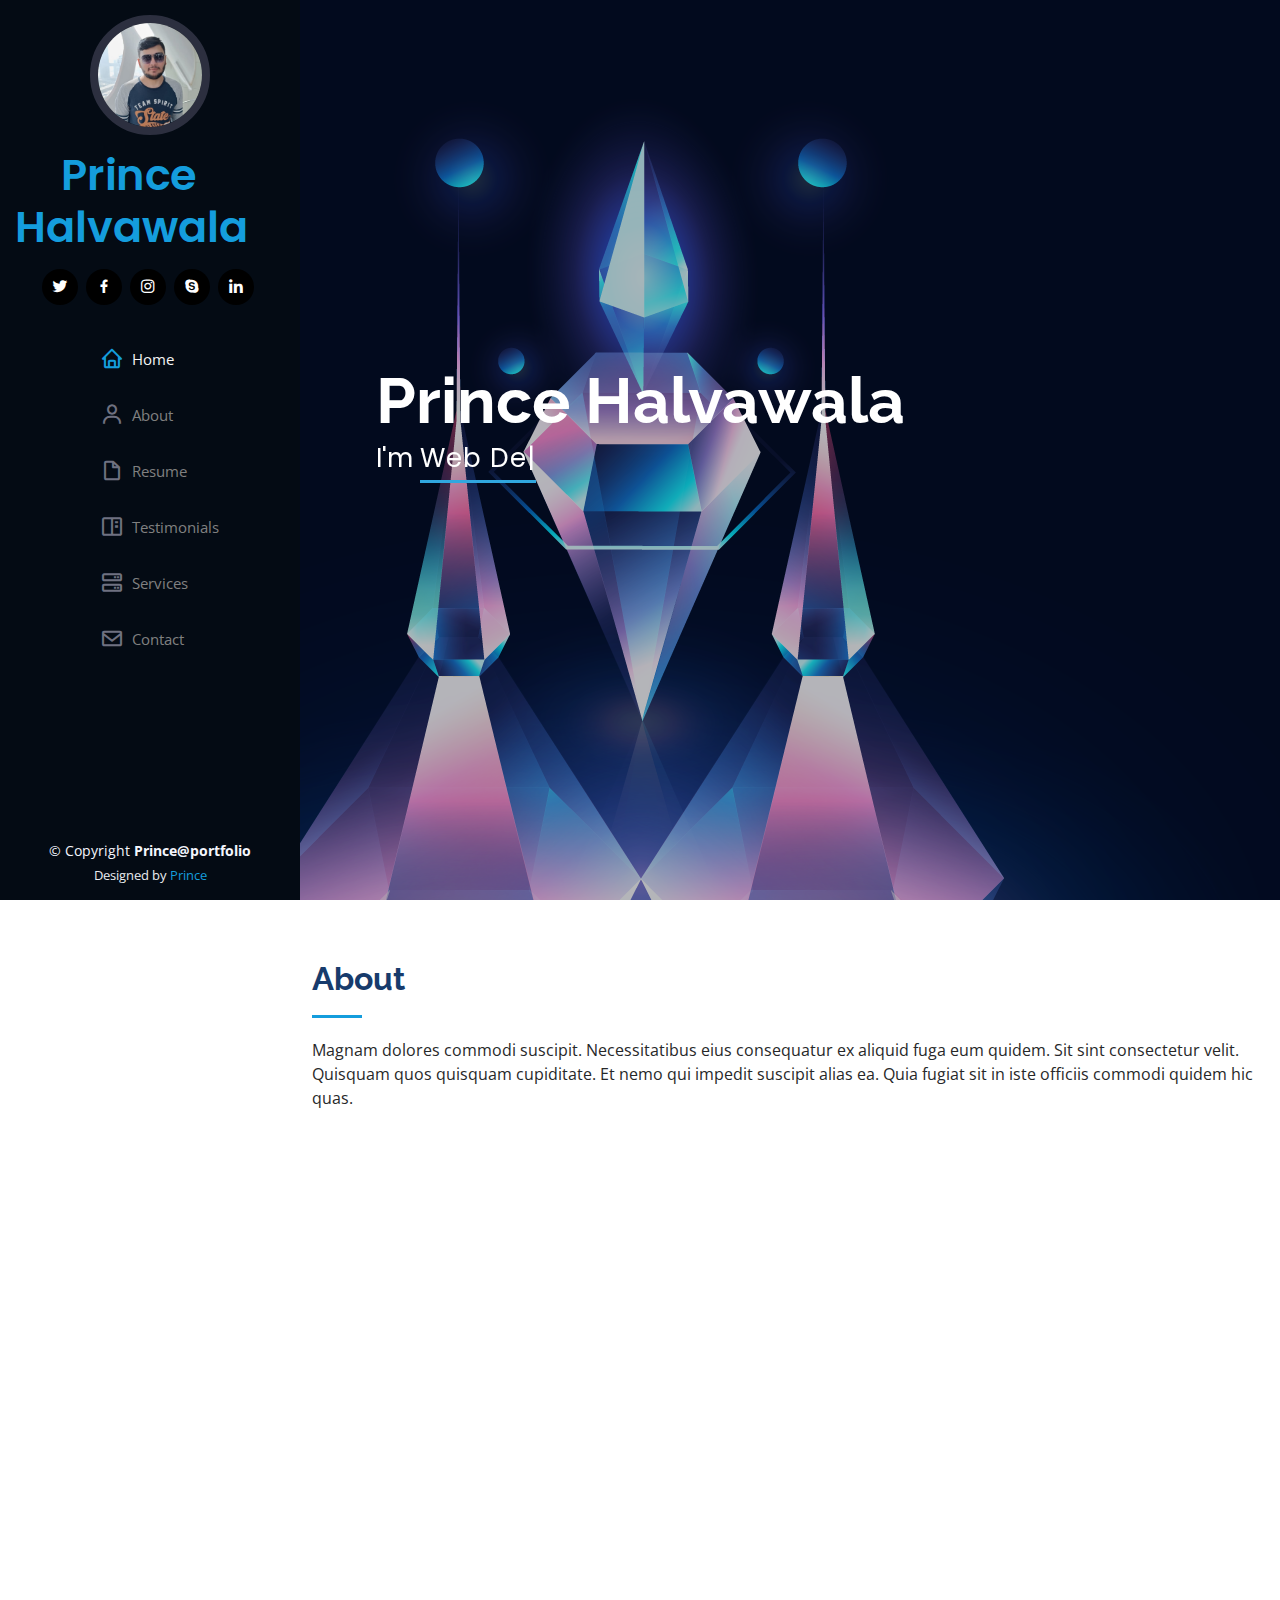
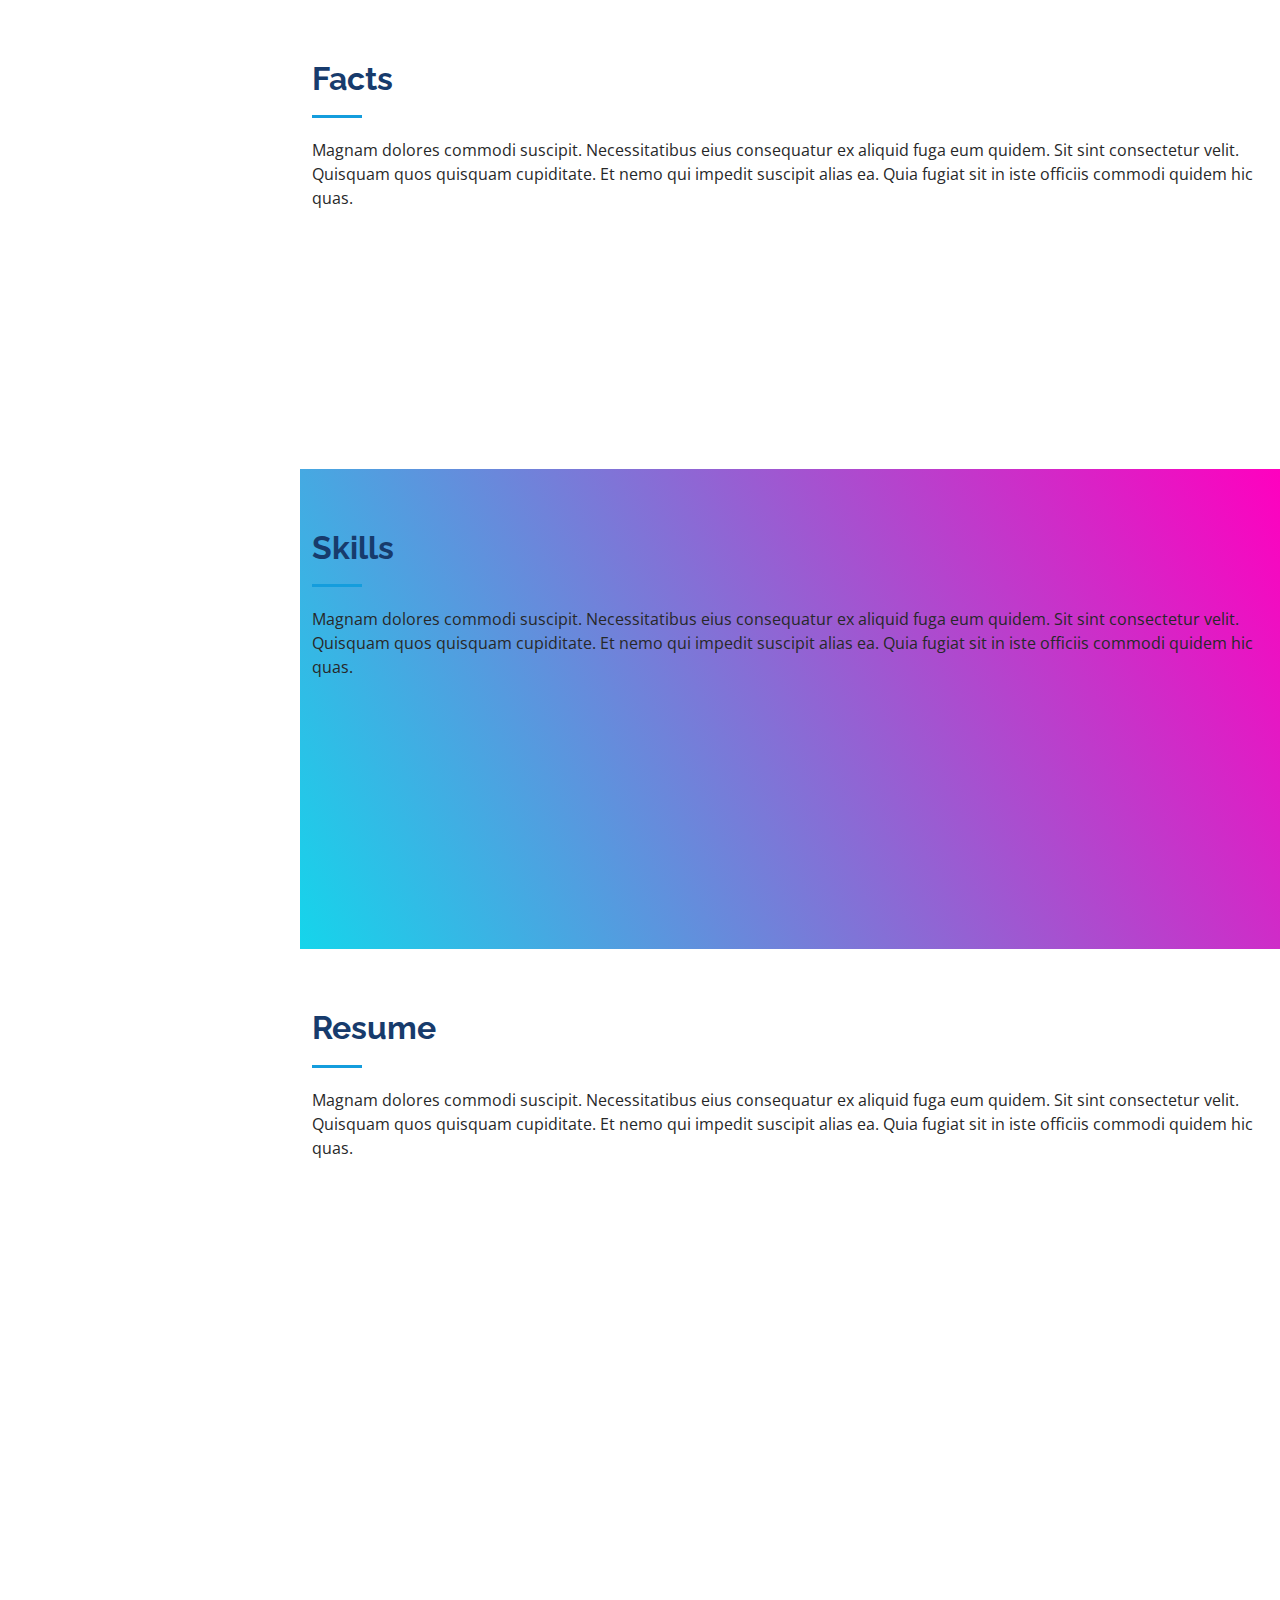
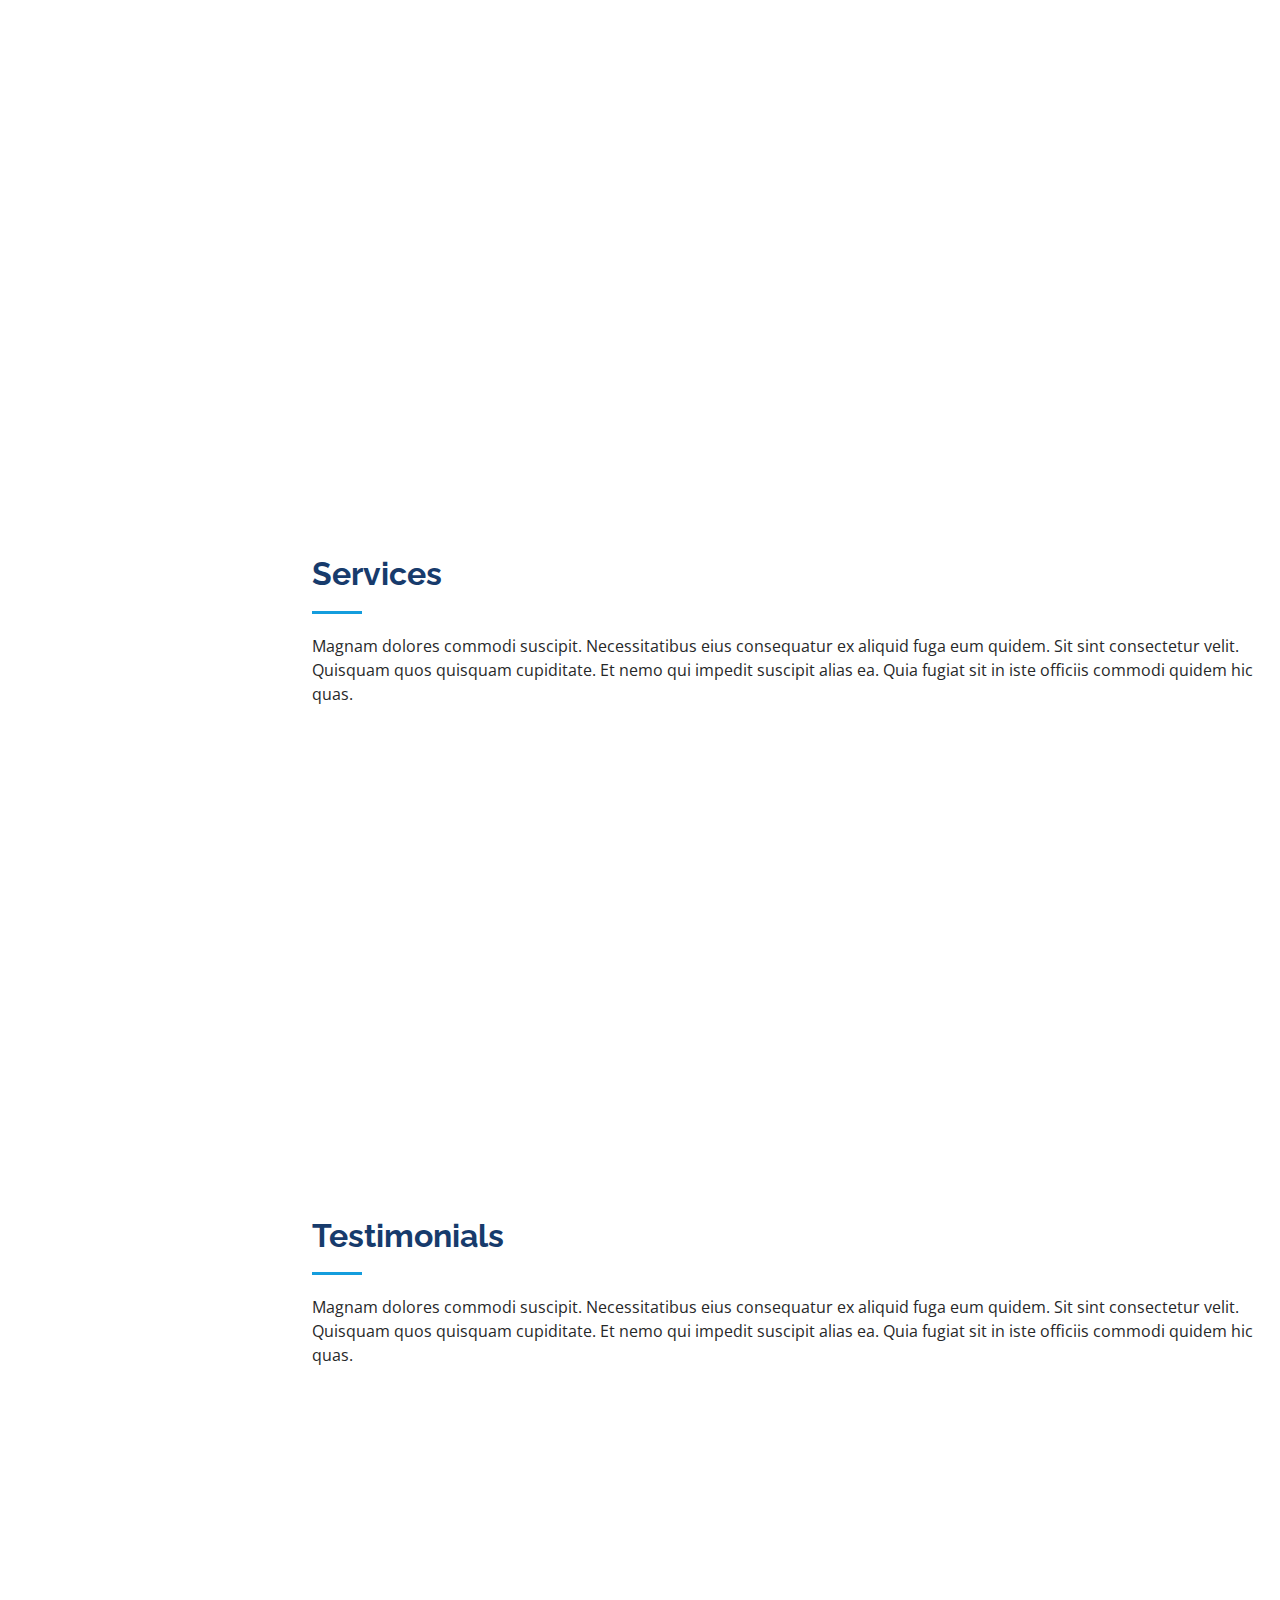
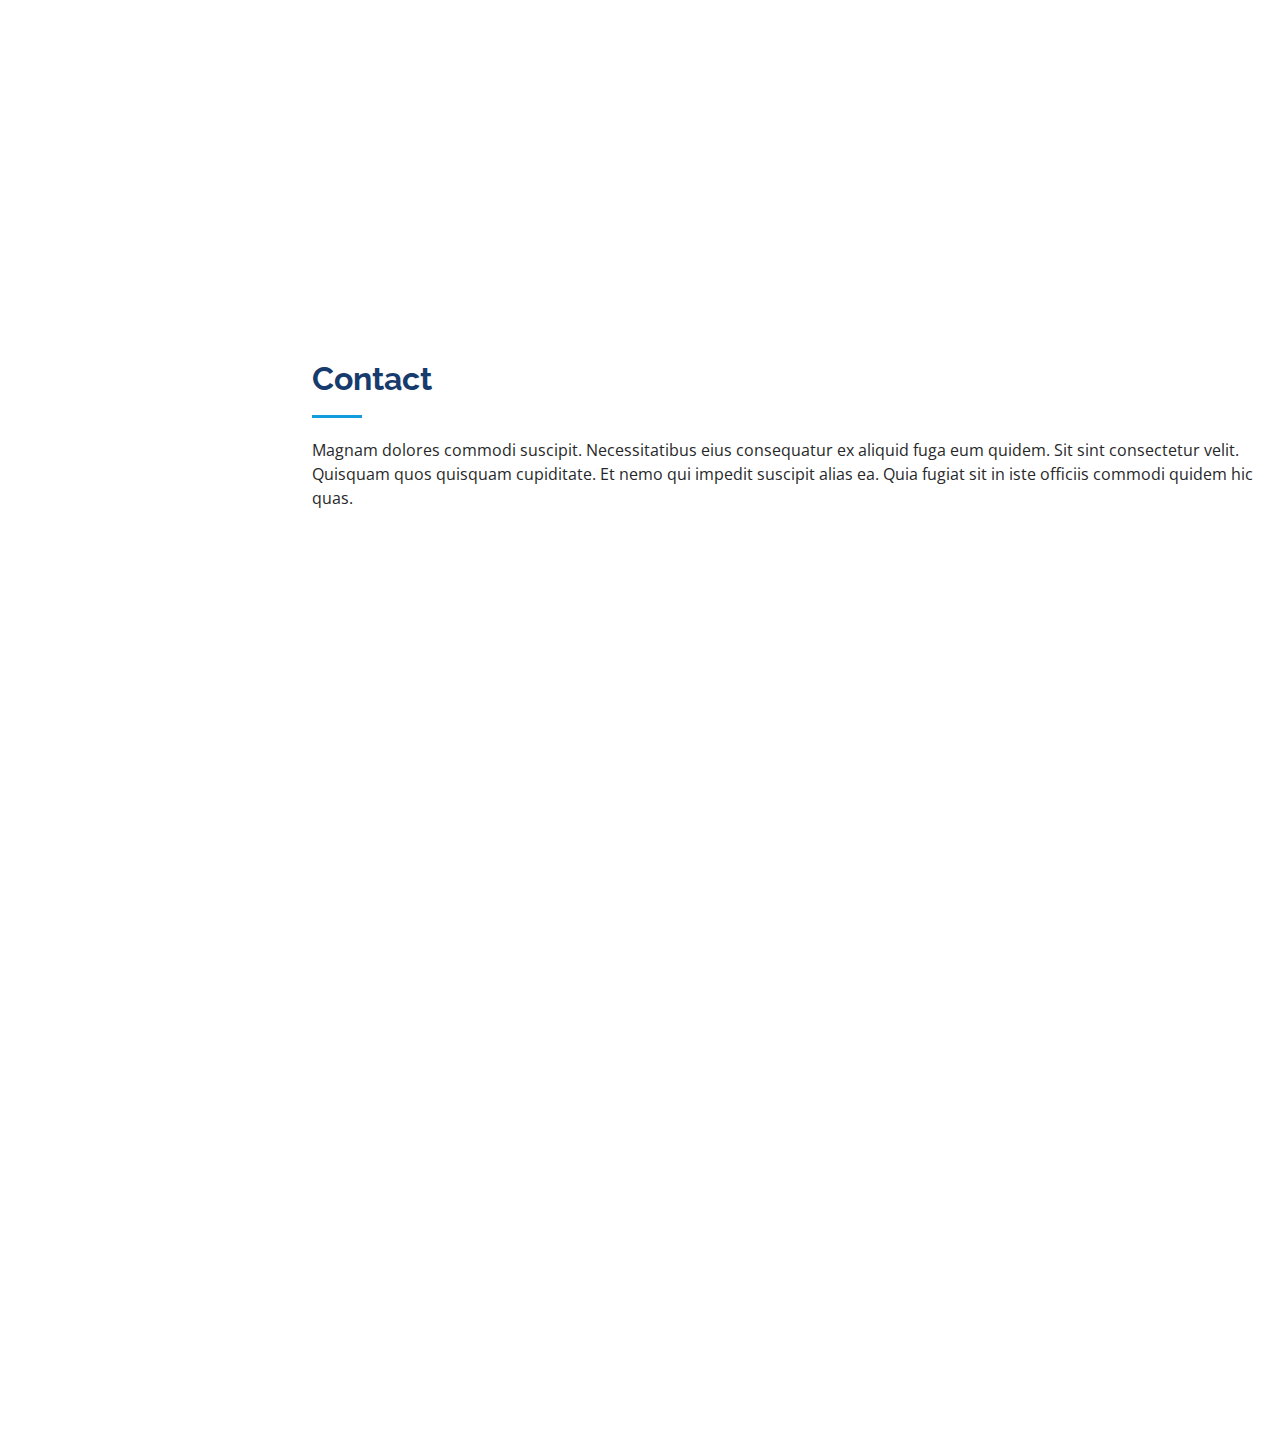
<file: index.html>
<!DOCTYPE html>
<html lang="en">

<head>
  <meta charset="utf-8">
  <meta content="width=device-width, initial-scale=1.0" name="viewport">

  <title>Prince Portfolio</title>
  <meta content="" name="description">
  <meta content="" name="keywords">

  <!-- Favicons -->
  <link href="assets/img/icons8-dryclean-with-any-solvent-except-trichloroethylene-50.png" rel="icon">
  <link href="assets/img/apple-touch-icon.png" rel="apple-touch-icon">

  <!-- Google Fonts -->
  <link
    href="https://fonts.googleapis.com/css?family=Open+Sans:300,300i,400,400i,600,600i,700,700i|Raleway:300,300i,400,400i,500,500i,600,600i,700,700i|Poppins:300,300i,400,400i,500,500i,600,600i,700,700i"
    rel="stylesheet">

  <!-- Vendor CSS Files -->
  <link href="assets/vendor/aos/aos.css" rel="stylesheet">
  <link href="assets/vendor/bootstrap/css/bootstrap.min.css" rel="stylesheet">
  <link href="assets/vendor/bootstrap-icons/bootstrap-icons.css" rel="stylesheet">
  <link href="assets/vendor/boxicons/css/boxicons.min.css" rel="stylesheet">
  <link href="assets/vendor/glightbox/css/glightbox.min.css" rel="stylesheet">
  <link href="assets/vendor/swiper/swiper-bundle.min.css" rel="stylesheet">

  <!-- Template Main CSS File -->
  <link href="assets/css/style.css" rel="stylesheet">

  <!-- =======================================================
  * Template Name: iPortfolio - v3.10.0
  * Template URL: https://bootstrapmade.com/iportfolio-bootstrap-portfolio-websites-template/
  * Author: BootstrapMade.com
  * License: https://bootstrapmade.com/license/
  ======================================================== -->
</head>

<body>

  <!-- ======= Mobile nav toggle button ======= -->
  <i class="bi bi-list mobile-nav-toggle d-xl-none"></i>

  <!-- ======= Header ======= -->
  <header id="header">
    <div class="d-flex flex-column">

      <div class="profile">
        <img src="assets/img/WhatsApp Image 2023-01-30 at 3.24.53 PM.jpeg" alt="" class="img-fluid rounded-circle">
        <h1 class="text-light"><a href="index.html">Prince Halvawala</a></h1>
        <div class="social-links mt-3 text-center">
          <a href="#" class="twitter"><i class="bx bxl-twitter"></i></a>
          <a href="#" class="facebook"><i class="bx bxl-facebook"></i></a>
          <a href="#" class="instagram"><i class="bx bxl-instagram"></i></a>
          <a href="#" class="google-plus"><i class="bx bxl-skype"></i></a>
          <a href="#" class="linkedin"><i class="bx bxl-linkedin"></i></a>
        </div>
      </div>

      <nav id="navbar" class="nav-menu navbar">
        <ul>
          <li><a href="#hero" class="nav-link scrollto active"><i class="bx bx-home"></i> <span>Home</span></a></li>
          <li><a href="#about" class="nav-link scrollto"><i class="bx bx-user"></i> <span>About</span></a></li>
          <li><a href="#resume" class="nav-link scrollto"><i class="bx bx-file-blank"></i> <span>Resume</span></a></li>
          <li><a href="#testimonials" class="nav-link scrollto"><i class="bx bx-book-content"></i>
              <span>Testimonials</span></a></li>
          <li><a href="#services" class="nav-link scrollto"><i class="bx bx-server"></i> <span>Services</span></a></li>
          <li><a href="#contact" class="nav-link scrollto"><i class="bx bx-envelope"></i> <span>Contact</span></a></li>
        </ul>
      </nav><!-- .nav-menu -->
    </div>
  </header><!-- End Header -->

  <!-- ======= Hero Section ======= -->
  <section id="hero" class="d-flex flex-column justify-content-center align-items-center">
    <div class="hero-container" data-aos="fade-in">
      <h1>Prince Halvawala</h1>
      <p>I'm <span class="typed" data-typed-items="Web Developer,UI/UX Designer"></span></p>
    </div>
  </section><!-- End Hero -->

  <main id="main">

    <!-- ======= About Section ======= -->
    <section id="about" class="about">
      <div class="container">

        <div class="section-title">
          <h2>About</h2>
          <p>Magnam dolores commodi suscipit. Necessitatibus eius consequatur ex aliquid fuga eum quidem. Sit sint
            consectetur velit. Quisquam quos quisquam cupiditate. Et nemo qui impedit suscipit alias ea. Quia fugiat sit
            in iste officiis commodi quidem hic quas.</p>
        </div>

        <div class="row">
          <div class="col-lg-4" data-aos="fade-right">

            <img src="assets/img/WhatsApp Image 2023-01-30 at 3.24.53 PM.jpeg" class="img-fluid rounded-circle" alt="">
            <!---- class="img-fluid imgrs"     ------>
          </div>
          <div class="col-lg-8 pt-4 pt-lg-0 content" data-aos="fade-left">
            <h3>UI/UX Designer &amp; Web Developer.</h3>
            <p class="fst-italic">
              Lorem ipsum dolor sit amet, consectetur adipiscing elit, sed do eiusmod tempor incididunt ut labore et
              dolore
              magna aliqua.
            </p>
            <div class="row">
              <div class="col-lg-6">
                <ul>
                  <li><i class="bi bi-chevron-right"></i> <strong>Birthday:</strong> <span>09 dec 2001</span></li>
                  <li><i class="bi bi-chevron-right"></i> <strong>Website:</strong> <span>www.example.com</span></li>
                  <li><i class="bi bi-chevron-right"></i> <strong>Phone:</strong> <span>+123 456 6543</span></li>
                  <li><i class="bi bi-chevron-right"></i> <strong>City:</strong> <span>Surat,India</span></li>
                </ul>
              </div>
              <div class="col-lg-6">
                <ul>
                  <li><i class="bi bi-chevron-right"></i> <strong>Age:</strong> <span>22</span></li>
                  <li><i class="bi bi-chevron-right"></i> <strong>Degree:</strong> <span>Master</span></li>
                  <li><i class="bi bi-chevron-right"></i> <strong>PhEmailone:</strong> <span>email@example.com</span>
                  </li>
                  <li><i class="bi bi-chevron-right"></i> <strong>Freelance:</strong> <span>Available</span></li>
                </ul>
              </div>
            </div>
            <p>
              Officiis eligendi itaque labore et dolorum mollitia officiis optio vero. Quisquam sunt adipisci omnis et
              ut. Nulla accusantium dolor incidunt officia tempore. Et eius omnis.
              Cupiditate ut dicta maxime officiis quidem quia. Sed et consectetur qui quia repellendus itaque neque.
              Aliquid amet quidem ut quaerat cupiditate. Ab et eum qui repellendus omnis culpa magni laudantium dolores.
            </p>
          </div>
        </div>

      </div>
    </section><!-- End About Section -->

    <!-- ======= Facts Section ======= -->
    <section id="facts" class="facts">
      <div class="container">

        <div class="section-title">
          <h2>Facts</h2>
          <p>Magnam dolores commodi suscipit. Necessitatibus eius consequatur ex aliquid fuga eum quidem. Sit sint
            consectetur velit. Quisquam quos quisquam cupiditate. Et nemo qui impedit suscipit alias ea. Quia fugiat sit
            in iste officiis commodi quidem hic quas.</p>
        </div>

        <div class="row no-gutters">

          <div class="col-lg-3 col-md-6 d-md-flex align-items-md-stretch" data-aos="fade-up">
            <div class="count-box">
              <i class="bi bi-emoji-smile"></i>
              <span data-purecounter-start="0" data-purecounter-end="232" data-purecounter-duration="1"
                class="purecounter"></span>
              <p><strong>Happy Clients</strong> consequuntur quae</p>
            </div>
          </div>

          <div class="col-lg-3 col-md-6 d-md-flex align-items-md-stretch" data-aos="fade-up" data-aos-delay="100">
            <div class="count-box">
              <i class="bi bi-journal-richtext"></i>
              <span data-purecounter-start="0" data-purecounter-end="521" data-purecounter-duration="1"
                class="purecounter"></span>
              <p><strong>Projects</strong> adipisci atque cum quia aut</p>
            </div>
          </div>

          <div class="col-lg-3 col-md-6 d-md-flex align-items-md-stretch" data-aos="fade-up" data-aos-delay="200">
            <div class="count-box">
              <i class="bi bi-headset"></i>
              <span data-purecounter-start="0" data-purecounter-end="1453" data-purecounter-duration="1"
                class="purecounter"></span>
              <p><strong>Hours Of Support</strong> aut commodi quaerat</p>
            </div>
          </div>

          <div class="col-lg-3 col-md-6 d-md-flex align-items-md-stretch" data-aos="fade-up" data-aos-delay="300">
            <div class="count-box">
              <i class="bi bi-people"></i>
              <span data-purecounter-start="0" data-purecounter-end="32" data-purecounter-duration="1"
                class="purecounter"></span>
              <p><strong>Hard Workers</strong> rerum asperiores dolor</p>
            </div>
          </div>

        </div>

      </div>
    </section><!-- End Facts Section -->

    <!-- ======= Skills Section ======= -->
    <section id="skills" class="skills bg1">
      <div class="container">

        <div class="section-title">
          <h2>Skills</h2>
          <p>Magnam dolores commodi suscipit. Necessitatibus eius consequatur ex aliquid fuga eum quidem. Sit sint
            consectetur velit. Quisquam quos quisquam cupiditate. Et nemo qui impedit suscipit alias ea. Quia fugiat sit
            in iste officiis commodi quidem hic quas.</p>
        </div>

        <div class="row skills-content">

          <div class="col-lg-6" data-aos="fade-up">

            <div class="progress">
              <span class="skill">HTML <i class="val">100%</i></span>
              <div class="progress-bar-wrap">
                <div class="progress-bar" role="progressbar" aria-valuenow="100" aria-valuemin="0" aria-valuemax="100">
                </div>
              </div>
            </div>

            <div class="progress">
              <span class="skill">CSS <i class="val">80%</i></span>
              <div class="progress-bar-wrap">
                <div class="progress-bar" role="progressbar" aria-valuenow="80" aria-valuemin="0" aria-valuemax="100">
                </div>
              </div>
            </div>

            <div class="progress">
              <span class="skill">JavaScript <i class="val">70%</i></span>
              <div class="progress-bar-wrap">
                <div class="progress-bar" role="progressbar" aria-valuenow="70" aria-valuemin="0" aria-valuemax="100">
                </div>
              </div>
            </div>

          </div>

          <div class="col-lg-6" data-aos="fade-up" data-aos-delay="100">

            <div class="progress">
              <span class="skill">PHP <i class="val">60%</i></span>
              <div class="progress-bar-wrap">
                <div class="progress-bar" role="progressbar" aria-valuenow="60" aria-valuemin="0" aria-valuemax="100">
                </div>
              </div>
            </div>

            <div class="progress">
              <span class="skill">WordPress/CMS <i class="val">90%</i></span>
              <div class="progress-bar-wrap">
                <div class="progress-bar" role="progressbar" aria-valuenow="90" aria-valuemin="0" aria-valuemax="100">
                </div>
              </div>
            </div>

            <div class="progress">
              <span class="skill">Photoshop <i class="val">45%</i></span>
              <div class="progress-bar-wrap">
                <div class="progress-bar" role="progressbar" aria-valuenow="45" aria-valuemin="0" aria-valuemax="100">
                </div>
              </div>
            </div>

          </div>

        </div>

      </div>
    </section><!-- End Skills Section -->

    <!-- ======= Resume Section ======= -->
    <section id="resume" class="resume">
      <div class="container">

        <div class="section-title">
          <h2>Resume</h2>
          <p>Magnam dolores commodi suscipit. Necessitatibus eius consequatur ex aliquid fuga eum quidem. Sit sint
            consectetur velit. Quisquam quos quisquam cupiditate. Et nemo qui impedit suscipit alias ea. Quia fugiat sit
            in iste officiis commodi quidem hic quas.</p>
        </div>

        <div class="row">
          <div class="col-lg-6" data-aos="fade-up">
            <h3 class="resume-title">Sumary</h3>
            <div class="resume-item pb-0">
              <h4>Prince Halvawala</h4>
              <p><em>Innovative and deadline-driven Graphic Designer with 3+ years of experience designing and
                  developing user-centered digital/print marketing material from initial concept to final, polished
                  deliverable.</em></p>
              <ul>
                <li>Surat,Gujarat,India</li>
                <li>+9773112345</li>
                <li>123@example.com</li>
              </ul>
            </div>

            <h3 class="resume-title">Education</h3>
            <div class="resume-item">
              <h4>B-Tech &amp; Website Design</h4>
              <h5>2022-2023</h5>
              <p><em>Sarvajanik college of engg and Technology.</em></p>
              <p>Qui deserunt veniam. Et sed aliquam labore tempore sed quisquam iusto autem sit. Ea vero voluptatum qui
                ut dignissimos deleniti nerada porti sand markend</p>
            </div>
            <div class="resume-item">
              <h4>Bachelor of Engg &amp;Website Design</h4>
              <h5>2019 - 2022</h5>
              <p><em>Sarvajanik college of engg and Technology.</em></p>
              <p>Quia nobis sequi est occaecati aut. Repudiandae et iusto quae reiciendis et quis Eius vel ratione eius
                unde vitae rerum voluptates asperiores voluptatem Earum molestiae consequatur neque etlon sader mart
                dila</p>
            </div>
          </div>
          <div class="col-lg-6" data-aos="fade-up" data-aos-delay="100">
            <h3 class="resume-title">Professional Experience</h3>
            <div class="resume-item">
              <h4>Website Design UI/UX</h4>
              <h5>2023 - Present</h5>
              <p><em>Gujarat,India. </em></p>
              <ul>
                <li>Lead in the design, development, and implementation of the graphic, layout, and production
                  communication materials</li>
                <li>Delegate tasks to the 7 members of the design team and provide counsel on all aspects of the
                  project. </li>
                <li>Supervise the assessment of all graphic materials in order to ensure quality and accuracy of the
                  design</li>
                <li>Oversee the efficient use of production project budgets ranging from $2,000 - $25,000</li>
              </ul>
            </div>
            <div class="resume-item">
              <h4>Graphic design specialist</h4>
              <h5>2021 - 2022</h5>
              <p><em>Surat,Gujarat,India.</em></p>
              <ul>
                <li>Developed numerous marketing programs (logos, brochures,infographics, presentations, and
                  advertisements).</li>
                <li>Managed up to 5 projects or tasks at a given time while under pressure</li>
                <li>Recommended and consulted with clients on the most appropriate graphic design</li>
                <li>Created 4+ design presentations and proposals a month for clients and account managers</li>
              </ul>
            </div>
          </div>
        </div>

      </div>
    </section><!-- End Resume Section -->

    <!-- ======= Portfolio Section ======= -->
    <!---
    <section id="portfolio" class="portfolio section-bg">
      <div class="container">

        <div class="section-title">
          <h2>Portfolio</h2>
          <p>Magnam dolores commodi suscipit. Necessitatibus eius consequatur ex aliquid fuga eum quidem. Sit sint consectetur velit. Quisquam quos quisquam cupiditate. Et nemo qui impedit suscipit alias ea. Quia fugiat sit in iste officiis commodi quidem hic quas.</p>
        </div>

        <div class="row" data-aos="fade-up">
          <div class="col-lg-12 d-flex justify-content-center">
            <ul id="portfolio-flters">
              <li data-filter="*" class="filter-active">All</li>
              <li data-filter=".filter-app">App</li>
              <li data-filter=".filter-card">Card</li>
              <li data-filter=".filter-web">Web</li>
            </ul>
          </div>
        </div>

        <div class="row portfolio-container" data-aos="fade-up" data-aos-delay="100">

          <div class="col-lg-4 col-md-6 portfolio-item filter-app">
            <div class="portfolio-wrap">
              <img src="assets/img/portfolio/portfolio-1.jpg" class="img-fluid" alt="">
              <div class="portfolio-links">
                <a href="assets/img/portfolio/portfolio-1.jpg" data-gallery="portfolioGallery" class="portfolio-lightbox" title="App 1"><i class="bx bx-plus"></i></a>
                <a href="portfolio-details.html" title="More Details"><i class="bx bx-link"></i></a>
              </div>
            </div>
          </div>

          <div class="col-lg-4 col-md-6 portfolio-item filter-web">
            <div class="portfolio-wrap">
              <img src="assets/img/portfolio/portfolio-2.jpg" class="img-fluid" alt="">
              <div class="portfolio-links">
                <a href="assets/img/portfolio/portfolio-2.jpg" data-gallery="portfolioGallery" class="portfolio-lightbox" title="Web 3"><i class="bx bx-plus"></i></a>
                <a href="portfolio-details.html" title="More Details"><i class="bx bx-link"></i></a>
              </div>
            </div>
          </div>

          <div class="col-lg-4 col-md-6 portfolio-item filter-app">
            <div class="portfolio-wrap">
              <img src="assets/img/portfolio/portfolio-3.jpg" class="img-fluid" alt="">
              <div class="portfolio-links">
                <a href="assets/img/portfolio/portfolio-3.jpg" data-gallery="portfolioGallery" class="portfolio-lightbox" title="App 2"><i class="bx bx-plus"></i></a>
                <a href="portfolio-details.html" title="More Details"><i class="bx bx-link"></i></a>
              </div>
            </div>
          </div>

          <div class="col-lg-4 col-md-6 portfolio-item filter-card">
            <div class="portfolio-wrap">
              <img src="assets/img/portfolio/portfolio-4.jpg" class="img-fluid" alt="">
              <div class="portfolio-links">
                <a href="assets/img/portfolio/portfolio-4.jpg" data-gallery="portfolioGallery" class="portfolio-lightbox" title="Card 2"><i class="bx bx-plus"></i></a>
                <a href="portfolio-details.html" title="More Details"><i class="bx bx-link"></i></a>
              </div>
            </div>
          </div>

          <div class="col-lg-4 col-md-6 portfolio-item filter-web">
            <div class="portfolio-wrap">
              <img src="assets/img/portfolio/portfolio-5.jpg" class="img-fluid" alt="">
              <div class="portfolio-links">
                <a href="assets/img/portfolio/portfolio-5.jpg" data-gallery="portfolioGallery" class="portfolio-lightbox" title="Web 2"><i class="bx bx-plus"></i></a>
                <a href="portfolio-details.html" title="More Details"><i class="bx bx-link"></i></a>
              </div>
            </div>
          </div>

          <div class="col-lg-4 col-md-6 portfolio-item filter-app">
            <div class="portfolio-wrap">
              <img src="assets/img/portfolio/portfolio-6.jpg" class="img-fluid" alt="">
              <div class="portfolio-links">
                <a href="assets/img/portfolio/portfolio-6.jpg" data-gallery="portfolioGallery" class="portfolio-lightbox" title="App 3"><i class="bx bx-plus"></i></a>
                <a href="portfolio-details.html" title="More Details"><i class="bx bx-link"></i></a>
              </div>
            </div>
          </div>

          <div class="col-lg-4 col-md-6 portfolio-item filter-card">
            <div class="portfolio-wrap">
              <img src="assets/img/portfolio/portfolio-7.jpg" class="img-fluid" alt="">
              <div class="portfolio-links">
                <a href="assets/img/portfolio/portfolio-7.jpg" data-gallery="portfolioGallery" class="portfolio-lightbox" title="Card 1"><i class="bx bx-plus"></i></a>
                <a href="portfolio-details.html" title="More Details"><i class="bx bx-link"></i></a>
              </div>
            </div>
          </div>

          <div class="col-lg-4 col-md-6 portfolio-item filter-card">
            <div class="portfolio-wrap">
              <img src="assets/img/portfolio/portfolio-8.jpg" class="img-fluid" alt="">
              <div class="portfolio-links">
                <a href="assets/img/portfolio/portfolio-8.jpg" data-gallery="portfolioGallery" class="portfolio-lightbox" title="Card 3"><i class="bx bx-plus"></i></a>
                <a href="portfolio-details.html" title="More Details"><i class="bx bx-link"></i></a>
              </div>
            </div>
          </div>

          <div class="col-lg-4 col-md-6 portfolio-item filter-web">
            <div class="portfolio-wrap">
              <img src="assets/img/portfolio/portfolio-9.jpg" class="img-fluid" alt="">
              <div class="portfolio-links">
                <a href="assets/img/portfolio/portfolio-9.jpg" data-gallery="portfolioGallery" class="portfolio-lightbox" title="Web 3"><i class="bx bx-plus"></i></a>
                <a href="portfolio-details.html" title="More Details"><i class="bx bx-link"></i></a>
              </div>
            </div>
          </div>

        </div>

      </div>
    </section>
  -->


    <!-- End Portfolio Section -->

    <!-- ======= Services Section ======= -->
    <section id="services" class="services">
      <div class="container">

        <div class="section-title">
          <h2>Services</h2>
          <p>Magnam dolores commodi suscipit. Necessitatibus eius consequatur ex aliquid fuga eum quidem. Sit sint
            consectetur velit. Quisquam quos quisquam cupiditate. Et nemo qui impedit suscipit alias ea. Quia fugiat sit
            in iste officiis commodi quidem hic quas.</p>
        </div>

        <div class="row">
          <div class="col-lg-4 col-md-6 icon-box" data-aos="fade-up">
            <div class="icon"><i class="bi bi-briefcase"></i></div>
            <h4 class="title"><a href="">Lorem Ipsum</a></h4>
            <p class="description">Voluptatum deleniti atque corrupti quos dolores et quas molestias excepturi sint
              occaecati cupiditate non provident</p>
          </div>
          <div class="col-lg-4 col-md-6 icon-box" data-aos="fade-up" data-aos-delay="100">
            <div class="icon"><i class="bi bi-card-checklist"></i></div>
            <h4 class="title"><a href="">Dolor Sitema</a></h4>
            <p class="description">Minim veniam, quis nostrud exercitation ullamco laboris nisi ut aliquip ex ea commodo
              consequat tarad limino ata</p>
          </div>
          <div class="col-lg-4 col-md-6 icon-box" data-aos="fade-up" data-aos-delay="200">
            <div class="icon"><i class="bi bi-bar-chart"></i></div>
            <h4 class="title"><a href="">Sed ut perspiciatis</a></h4>
            <p class="description">Duis aute irure dolor in reprehenderit in voluptate velit esse cillum dolore eu
              fugiat nulla pariatur</p>
          </div>
          <div class="col-lg-4 col-md-6 icon-box" data-aos="fade-up" data-aos-delay="300">
            <div class="icon"><i class="bi bi-binoculars"></i></div>
            <h4 class="title"><a href="">Magni Dolores</a></h4>
            <p class="description">Excepteur sint occaecat cupidatat non proident, sunt in culpa qui officia deserunt
              mollit anim id est laborum</p>
          </div>
          <div class="col-lg-4 col-md-6 icon-box" data-aos="fade-up" data-aos-delay="400">
            <div class="icon"><i class="bi bi-brightness-high"></i></div>
            <h4 class="title"><a href="">Nemo Enim</a></h4>
            <p class="description">At vero eos et accusamus et iusto odio dignissimos ducimus qui blanditiis praesentium
              voluptatum deleniti atque</p>
          </div>
          <div class="col-lg-4 col-md-6 icon-box" data-aos="fade-up" data-aos-delay="500">
            <div class="icon"><i class="bi bi-calendar4-week"></i></div>
            <h4 class="title"><a href="">Eiusmod Tempor</a></h4>
            <p class="description">Et harum quidem rerum facilis est et expedita distinctio. Nam libero tempore, cum
              soluta nobis est eligendi</p>
          </div>
        </div>

      </div>
    </section><!-- End Services Section -->

    <!-- ======= Testimonials Section ======= -->
    <section id="testimonials" class="testimonials section-bg">
      <div class="container">

        <div class="section-title">
          <h2>Testimonials</h2>
          <p>Magnam dolores commodi suscipit. Necessitatibus eius consequatur ex aliquid fuga eum quidem. Sit sint
            consectetur velit. Quisquam quos quisquam cupiditate. Et nemo qui impedit suscipit alias ea. Quia fugiat sit
            in iste officiis commodi quidem hic quas.</p>
        </div>

        <div class="testimonials-slider swiper" data-aos="fade-up" data-aos-delay="100">
          <div class="swiper-wrapper">

            <div class="swiper-slide">
              <div class="testimonial-item" data-aos="fade-up">
                <p>
                  <i class="bx bxs-quote-alt-left quote-icon-left"></i>
                  Export tempor illum tamen malis malis eram quae irure esse labore quem cillum quid cillum eram malis
                  quorum velit fore eram velit sunt aliqua noster fugiat irure amet legam anim culpa.
                  <i class="bx bxs-quote-alt-right quote-icon-right"></i>
                </p>
                <img src="assets/img/testimonials/testimonials-1.jpg" class="testimonial-img" alt="">
                <h3>Sara Wilsson</h3>
                <h4>Designer</h4>
              </div>

            </div><!-- End testimonial item -->

            <div class="swiper-slide">
              <div class="testimonial-item" data-aos="fade-up" data-aos-delay="100">
                <p>
                  <i class="bx bxs-quote-alt-left quote-icon-left"></i>
                  Export tempor illum tamen malis malis eram quae irure esse labore quem cillum quid cillum eram malis
                  quorum velit fore eram velit sunt aliqua noster fugiat irure amet legam anim culpa.
                  <i class="bx bxs-quote-alt-right quote-icon-right"></i>
                </p>
                <img src="assets/img/testimonials/testimonials-2.jpg" class="testimonial-img" alt="">
                <h3>Sara Wilsson</h3>
                <h4>Designer</h4>
              </div>
            </div><!-- End testimonial item -->

            <div class="swiper-slide">
              <div class="testimonial-item" data-aos="fade-up" data-aos-delay="200">
                <p>
                  <i class="bx bxs-quote-alt-left quote-icon-left"></i>
                  Enim nisi quem export duis labore cillum quae magna enim sint quorum nulla quem veniam duis minim
                  tempor labore quem eram duis noster aute amet eram fore quis sint minim.
                  <i class="bx bxs-quote-alt-right quote-icon-right"></i>
                </p>
                <img src="assets/img/testimonials/testimonials-3.jpg" class="testimonial-img" alt="">
                <h3>Jena Karlis</h3>
                <h4>Store Owner</h4>
              </div>
            </div><!-- End testimonial item -->

            <div class="swiper-slide">
              <div class="testimonial-item" data-aos="fade-up" data-aos-delay="300">
                <p>
                  <i class="bx bxs-quote-alt-left quote-icon-left"></i>
                  Fugiat enim eram quae cillum dolore dolor amet nulla culpa multos export minim fugiat minim velit
                  minim dolor enim duis veniam ipsum anim magna sunt elit fore quem dolore labore illum veniam.
                  <i class="bx bxs-quote-alt-right quote-icon-right"></i>
                </p>
                <img src="assets/img/testimonials/testimonials-4.jpg" class="testimonial-img" alt="">
                <h3>Matt Brandon</h3>
                <h4>Freelancer</h4>
              </div>
            </div><!-- End testimonial item -->

            <div class="swiper-slide">
              <div class="testimonial-item" data-aos="fade-up" data-aos-delay="400">
                <p>
                  <i class="bx bxs-quote-alt-left quote-icon-left"></i>
                  Quis quorum aliqua sint quem legam fore sunt eram irure aliqua veniam tempor noster veniam enim culpa
                  labore duis sunt culpa nulla illum cillum fugiat legam esse veniam culpa fore nisi cillum quid.
                  <i class="bx bxs-quote-alt-right quote-icon-right"></i>
                </p>
                <img src="assets/img/testimonials/testimonials-5.jpg" class="testimonial-img" alt="">
                <h3>John Larson</h3>
                <h4>Entrepreneur</h4>
              </div>
            </div><!-- End testimonial item -->

          </div>
          <div class="swiper-pagination"></div>
        </div>

      </div>
    </section><!-- End Testimonials Section -->

    <!-- ======= Contact Section ======= -->
    <section id="contact" class="contact">
      <div class="container">

        <div class="section-title">
          <h2>Contact</h2>
          <p>Magnam dolores commodi suscipit. Necessitatibus eius consequatur ex aliquid fuga eum quidem. Sit sint
            consectetur velit. Quisquam quos quisquam cupiditate. Et nemo qui impedit suscipit alias ea. Quia fugiat sit
            in iste officiis commodi quidem hic quas.</p>
        </div>

        <div class="row" data-aos="fade-in">

          <div class="col-lg-5 d-flex align-items-stretch">
            <div class="info">
              <div class="address">
                <i class="bi bi-geo-alt"></i>
                <h4>Location:</h4>
                <p>Surat,Gujarat, 535022</p>
              </div>

              <div class="email">
                <i class="bi bi-envelope"></i>
                <h4>Email:</h4>
                <p>info@example.com</p>
              </div>

              <div class="phone">
                <i class="bi bi-phone"></i>
                <h4>Call:</h4>
                <p>+91-97731112345</p>
              </div>

              <iframe
                src="https://www.google.com/maps/embed?pb=!1m18!1m12!1m3!1d3720.0319505353064!2d72.81277211488629!3d21.19088968591076!2m3!1f0!2f0!3f0!3m2!1i1024!2i768!4f13.1!3m3!1m2!1s0x3be04e7b3f31dfd7%3A0xca909fe082ebc700!2sAdaptable%20Services!5e0!3m2!1sen!2sin!4v1675074118448!5m2!1sen!2sin"
                width="450" height="450" style="border:0;" allowfullscreen="" loading="lazy"
                referrerpolicy="no-referrer-when-downgrade"></iframe>
            </div>

          </div>

          <div class="col-lg-7 mt-5 mt-lg-0 d-flex align-items-stretch">
            <form action="forms/contact.php" method="post" role="form" class="php-email-form">
              <div class="row">
                <div class="form-group col-md-6">
                  <label for="name">Your Name</label>
                  <input type="text" name="name" class="form-control" id="name" required>
                </div>
                <div class="form-group col-md-6">
                  <label for="name">Your Email</label>
                  <input type="email" class="form-control" name="email" id="email" required>
                </div>
              </div>
              <div class="form-group">
                <label for="name">Subject</label>
                <input type="text" class="form-control" name="subject" id="subject" required>
              </div>
              <div class="form-group">
                <label for="name">Message</label>
                <textarea class="form-control" name="message" rows="10" required></textarea>
              </div>
              <div class="my-3">
                <div class="loading">Loading</div>
                <div class="error-message"></div>
                <div class="sent-message">Your message has been sent. Thank you!</div>
              </div>
              <div class="text-center"><button type="submit">Send Message</button></div>
            </form>
          </div>

        </div>

      </div>
    </section><!-- End Contact Section -->

  </main><!-- End #main -->

  <!-- ======= Footer ======= -->
  <footer id="footer">
    <div class="container">
      <div class="copyright">
        &copy; Copyright <strong><span>Prince@portfolio</span></strong>
      </div>
      <div class="credits">
        <!-- All the links in the footer should remain intact. -->
        <!-- You can delete the links only if you purchased the pro version. -->
        <!-- Licensing information: https://bootstrapmade.com/license/ -->
        <!-- Purchase the pro version with working PHP/AJAX contact form: https://bootstrapmade.com/iportfolio-bootstrap-portfolio-websites-template/ -->
        Designed by <a href="#">Prince</a>
      </div>
    </div>
  </footer><!-- End  Footer -->

  <a href="#" class="back-to-top d-flex align-items-center justify-content-center"><i
      class="bi bi-arrow-up-short"></i></a>

  <!-- Vendor JS Files -->
  <script src="assets/vendor/purecounter/purecounter_vanilla.js"></script>
  <script src="assets/vendor/aos/aos.js"></script>
  <script src="assets/vendor/bootstrap/js/bootstrap.bundle.min.js"></script>
  <script src="assets/vendor/glightbox/js/glightbox.min.js"></script>
  <script src="assets/vendor/isotope-layout/isotope.pkgd.min.js"></script>
  <script src="assets/vendor/swiper/swiper-bundle.min.js"></script>
  <script src="assets/vendor/typed.js/typed.min.js"></script>
  <script src="assets/vendor/waypoints/noframework.waypoints.js"></script>
  <script src="assets/vendor/php-email-form/validate.js"></script>

  <!-- Template Main JS File -->
  <script src="assets/js/main.js"></script>

</body>

</html>
</file>
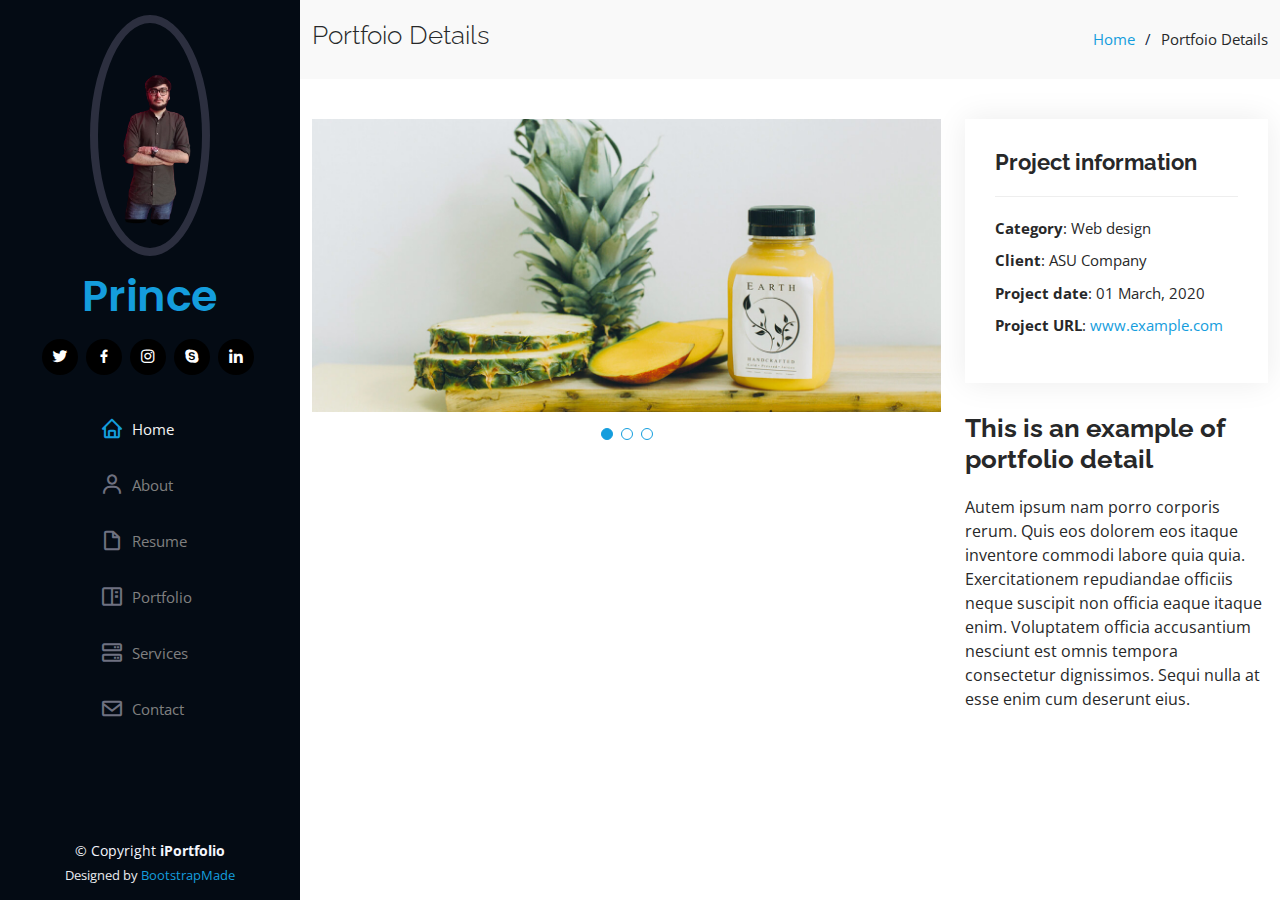
<file: portfolio-details.html>
<!DOCTYPE html>
<html lang="en">

<head>
  <meta charset="utf-8">
  <meta content="width=device-width, initial-scale=1.0" name="viewport">

  <title>Portfolio Details - iPortfolio Bootstrap Template</title>
  <meta content="" name="description">
  <meta content="" name="keywords">

  <!-- Favicons -->
  <link href="assets/img/favicon.png" rel="icon">
  <link href="assets/img/apple-touch-icon.png" rel="apple-touch-icon">

  <!-- Google Fonts -->
  <link href="https://fonts.googleapis.com/css?family=Open+Sans:300,300i,400,400i,600,600i,700,700i|Raleway:300,300i,400,400i,500,500i,600,600i,700,700i|Poppins:300,300i,400,400i,500,500i,600,600i,700,700i" rel="stylesheet">

  <!-- Vendor CSS Files -->
  <link href="assets/vendor/aos/aos.css" rel="stylesheet">
  <link href="assets/vendor/bootstrap/css/bootstrap.min.css" rel="stylesheet">
  <link href="assets/vendor/bootstrap-icons/bootstrap-icons.css" rel="stylesheet">
  <link href="assets/vendor/boxicons/css/boxicons.min.css" rel="stylesheet">
  <link href="assets/vendor/glightbox/css/glightbox.min.css" rel="stylesheet">
  <link href="assets/vendor/swiper/swiper-bundle.min.css" rel="stylesheet">

  <!-- Template Main CSS File -->
  <link href="assets/css/style.css" rel="stylesheet">

  <!-- =======================================================
  * Template Name: iPortfolio - v3.10.0
  * Template URL: https://bootstrapmade.com/iportfolio-bootstrap-portfolio-websites-template/
  * Author: BootstrapMade.com
  * License: https://bootstrapmade.com/license/
  ======================================================== -->
</head>

<body>

  <!-- ======= Mobile nav toggle button ======= -->
  <i class="bi bi-list mobile-nav-toggle d-xl-none"></i>

  <!-- ======= Header ======= -->
  <header id="header">
    <div class="d-flex flex-column">

      <div class="profile">
        <img src="./assets/img/Screenshot_20230122_224227-removebg-preview.png" alt="" class="img-fluid rounded-circle">
        <h1 class="text-light"><a href="index.html">Prince</a></h1>
        <div class="social-links mt-3 text-center">
          <a href="#" class="twitter"><i class="bx bxl-twitter"></i></a>
          <a href="#" class="facebook"><i class="bx bxl-facebook"></i></a>
          <a href="#" class="instagram"><i class="bx bxl-instagram"></i></a>
          <a href="#" class="google-plus"><i class="bx bxl-skype"></i></a>
          <a href="#" class="linkedin"><i class="bx bxl-linkedin"></i></a>
        </div>
      </div>

      <nav id="navbar" class="nav-menu navbar">
        <ul>
          <li><a href="#hero" class="nav-link scrollto active"><i class="bx bx-home"></i> <span>Home</span></a></li>
          <li><a href="#about" class="nav-link scrollto"><i class="bx bx-user"></i> <span>About</span></a></li>
          <li><a href="#resume" class="nav-link scrollto"><i class="bx bx-file-blank"></i> <span>Resume</span></a></li>
          <li><a href="#portfolio" class="nav-link scrollto"><i class="bx bx-book-content"></i> <span>Portfolio</span></a></li>
          <li><a href="#services" class="nav-link scrollto"><i class="bx bx-server"></i> <span>Services</span></a></li>
          <li><a href="#contact" class="nav-link scrollto"><i class="bx bx-envelope"></i> <span>Contact</span></a></li>
        </ul>
      </nav><!-- .nav-menu -->
    </div>
  </header><!-- End Header -->

  <main id="main">

    <!-- ======= Breadcrumbs ======= -->
    <section id="breadcrumbs" class="breadcrumbs">
      <div class="container">

        <div class="d-flex justify-content-between align-items-center">
          <h2>Portfoio Details</h2>
          <ol>
            <li><a href="index.html">Home</a></li>
            <li>Portfoio Details</li>
          </ol>
        </div>

      </div>
    </section><!-- End Breadcrumbs -->

    <!-- ======= Portfolio Details Section ======= -->
    <section id="portfolio-details" class="portfolio-details">
      <div class="container">

        <div class="row gy-4">

          <div class="col-lg-8">
            <div class="portfolio-details-slider swiper">
              <div class="swiper-wrapper align-items-center">

                <div class="swiper-slide">
                  <img src="assets/img/portfolio/portfolio-details-1.jpg" alt="">
                </div>

                <div class="swiper-slide">
                  <img src="assets/img/portfolio/portfolio-details-2.jpg" alt="">
                </div>

                <div class="swiper-slide">
                  <img src="assets/img/portfolio/portfolio-details-3.jpg" alt="">
                </div>

              </div>
              <div class="swiper-pagination"></div>
            </div>
          </div>

          <div class="col-lg-4">
            <div class="portfolio-info">
              <h3>Project information</h3>
              <ul>
                <li><strong>Category</strong>: Web design</li>
                <li><strong>Client</strong>: ASU Company</li>
                <li><strong>Project date</strong>: 01 March, 2020</li>
                <li><strong>Project URL</strong>: <a href="#">www.example.com</a></li>
              </ul>
            </div>
            <div class="portfolio-description">
              <h2>This is an example of portfolio detail</h2>
              <p>
                Autem ipsum nam porro corporis rerum. Quis eos dolorem eos itaque inventore commodi labore quia quia. Exercitationem repudiandae officiis neque suscipit non officia eaque itaque enim. Voluptatem officia accusantium nesciunt est omnis tempora consectetur dignissimos. Sequi nulla at esse enim cum deserunt eius.
              </p>
            </div>
          </div>

        </div>

      </div>
    </section><!-- End Portfolio Details Section -->

  </main><!-- End #main -->

  <!-- ======= Footer ======= -->
  <footer id="footer">
    <div class="container">
      <div class="copyright">
        &copy; Copyright <strong><span>iPortfolio</span></strong>
      </div>
      <div class="credits">
        <!-- All the links in the footer should remain intact. -->
        <!-- You can delete the links only if you purchased the pro version. -->
        <!-- Licensing information: https://bootstrapmade.com/license/ -->
        <!-- Purchase the pro version with working PHP/AJAX contact form: https://bootstrapmade.com/iportfolio-bootstrap-portfolio-websites-template/ -->
        Designed by <a href="https://bootstrapmade.com/">BootstrapMade</a>
      </div>
    </div>
  </footer><!-- End  Footer -->

  <a href="#" class="back-to-top d-flex align-items-center justify-content-center"><i class="bi bi-arrow-up-short"></i></a>

  <!-- Vendor JS Files -->
  <script src="assets/vendor/purecounter/purecounter_vanilla.js"></script>
  <script src="assets/vendor/aos/aos.js"></script>
  <script src="assets/vendor/bootstrap/js/bootstrap.bundle.min.js"></script>
  <script src="assets/vendor/glightbox/js/glightbox.min.js"></script>
  <script src="assets/vendor/isotope-layout/isotope.pkgd.min.js"></script>
  <script src="assets/vendor/swiper/swiper-bundle.min.js"></script>
  <script src="assets/vendor/typed.js/typed.min.js"></script>
  <script src="assets/vendor/waypoints/noframework.waypoints.js"></script>
  <script src="assets/vendor/php-email-form/validate.js"></script>

  <!-- Template Main JS File -->
  <script src="assets/js/main.js"></script>

</body>

</html>
</file>
<file: assets/css/style.css>
/**
* Template Name: iPortfolio - v3.10.0
* Template URL: https://bootstrapmade.com/iportfolio-bootstrap-portfolio-websites-template/
* Author: BootstrapMade.com
* License: https://bootstrapmade.com/license/
*/

/*--------------------------------------------------------------
# General
--------------------------------------------------------------*/
body {
  font-family: "Open Sans", sans-serif;
  color: #272829;
}

a {
  color: #149ddd;
  text-decoration: none;
}

a:hover {
  color: #37b3ed;
  text-decoration: none;
}

h1,
h2,
h3,
h4,
h5,
h6 {
  font-family: "Raleway", sans-serif;
}

/*--------------------------------------------------------------
# Back to top button
--------------------------------------------------------------*/
.back-to-top {
  position: fixed;
  visibility: hidden;
  opacity: 0;
  right: 15px;
  bottom: 15px;
  z-index: 996;
  background: #149ddd;
  width: 40px;
  height: 40px;
  border-radius: 50px;
  transition: all 0.4s;
}

.back-to-top i {
  font-size: 28px;
  color: #fff;
  line-height: 0;
}

.back-to-top:hover {
  background: #2eafec;
  color: #fff;
}

.back-to-top.active {
  visibility: visible;
  opacity: 1;
}

/*--------------------------------------------------------------
# Header
--------------------------------------------------------------*/
#header {
  position: fixed;
  top: 0;
  left: 0;
  bottom: 0;
  width: 300px;
  transition: all ease-in-out 0.5s;
  z-index: 9997;
  transition: all 0.5s;
  padding: 0 15px;
  background: #040b14;
  overflow-y: auto;
}

#header .profile img {
  margin: 15px auto;
  display: block;
  width: 120px;
  border: 8px solid #2c2f3f;
}

#header .profile h1 {
  font-size: 43px;
  
  margin: 0;
  padding: 0;
  font-weight: 600;
  -moz-text-align-last: center;
  text-align-last: center;
  font-family: "Poppins", sans-serif;
}

#header .profile h1 a,
#header .profile h1 a:hover {
  color:  linear-gradient(132deg, rgb(0, 255, 157) 0.00%, rgb(227, 43, 175) 100.00%);;
  text-decoration: none;
  padding: 46px;
}

#header .profile .social-links a {
  font-size: 18px;
  display: inline-block;
  background:black;
  color:white;
  line-height: 1;
  padding: 8px 0;
  margin-right: 4px;
  border-radius: 50%;
  text-align: center;
  width: 36px;
  height: 36px;
  transition: 0.3s;
}

#header .profile .social-links a:hover {
  background: #149ddd;
  color: #fff;
  text-decoration: none;
}

#main {
  margin-left: 300px;
}

@media (max-width: 1199px) {
  #header {
    left: -300px;
  }

  #main {
    margin-left: 0;
  }
}

/*--------------------------------------------------------------
# Navigation Menu
--------------------------------------------------------------*/
/* Desktop Navigation */
.nav-menu {
  padding: 30px 0 0 70px;
}

.nav-menu * {
  margin: 0;
  padding: 0;
  list-style: none;
}

.nav-menu>ul>li {
  position: relative;
  white-space: nowrap;
}

.nav-menu a,
.nav-menu a:focus {
  display: flex;
  align-items: center;
  color:grey;
  padding: 12px 15px;
  margin-bottom: 8px;
  transition: 0.3s;
  font-size: 15px;
}

.nav-menu a i,
.nav-menu a:focus i {
  font-size: 24px;
  padding-right: 8px;
  color: #6f7180;
}

.nav-menu a:hover,
.nav-menu .active,
.nav-menu .active:focus,
.nav-menu li:hover>a {
  text-decoration: none;
  color:whitesmoke;
}

.nav-menu a:hover i,
.nav-menu .active i,
.nav-menu .active:focus i,
.nav-menu li:hover>a i {
  color: #149ddd;
}

/* Mobile Navigation */
.mobile-nav-toggle {
  position: fixed;
  right: 15px;
  top: 15px;
  z-index: 9998;
  border: 0;
  font-size: 24px;
  transition: all 0.4s;
  outline: none !important;
  background-color: #149ddd;
  color: #fff;
  width: 40px;
  height: 40px;
  display: inline-flex;
  align-items: center;
  justify-content: center;
  line-height: 0;
  border-radius: 50px;
  cursor: pointer;
}

.mobile-nav-active {
  overflow: hidden;
}

.mobile-nav-active #header {
  left: 0;
}

/*--------------------------------------------------------------
# Hero Section
--------------------------------------------------------------*/
#hero {
  width: 100%;
  height: 100vh;
  background: url("../../assets/img/a4dca36f324a55797f8eb5ac20518d71.png") top center;
  background-size: cover;
}

#hero:before {
  content: "";
  background: rgba(5, 13, 24, 0.3);
  position: absolute;
  bottom: 0;
  top: 0;
  left: 0;
  right: 0;
  z-index: 1;
}

#hero .hero-container {
  position: relative;
  z-index: 2;
  min-width: 300px;
}

#hero h1 {
  margin: 0 0 10px 0;
  font-size: 64px;
  font-weight: 700;
  line-height: 56px;
  color: #fff;
}

#hero p {
  color: #fff;
  margin-bottom: 50px;
  font-size: 26px;
  font-family: "Poppins", sans-serif;
}

#hero p span {
  color: white;
  padding-bottom: 4px;
  letter-spacing: 1px;
  border-bottom: 3px solid rgb(48, 167, 223);
}

@media (min-width: 1024px) {
  #hero {
    background-attachment: fixed;
  }
}

@media (max-width: 768px) {
  #hero h1 {
    font-size: 28px;
    line-height: 36px;
  }

  #hero h2 {
    font-size: 18px;
    line-height: 24px;
    margin-bottom: 30px;
  }
}

/*--------------------------------------------------------------
# Sections General
--------------------------------------------------------------*/
section {
  padding: 60px 0;
  overflow: hidden;
}

.section-bg {
  background:white;
}

.bg1 {
  background: linear-gradient(62deg, rgb(21, 213, 235) 0.00%, rgb(255, 0, 191) 100.00%);
}
.section-title {
  padding-bottom: 30px;
}

.section-title h2 {
  font-size: 32px;
  font-weight: bold;
  margin-bottom: 20px;
  padding-bottom: 20px;
  position: relative;
  color: #173b6c;
}

.section-title h2::after {
  content: "";
  position: absolute;
  display: block;
  width: 50px;
  height: 3px;
  background: #149ddd;
  bottom: 0;
  left: 0;
}

.section-title p {
  margin-bottom: 0;
}

/*--------------------------------------------------------------
# About
--------------------------------------------------------------*/
.about .content h3 {
  font-weight: 700;
  font-size: 26px;
  color: #173b6c;
}

.about .content ul {
  list-style: none;
  padding: 0;
}

.about .content ul li {
  margin-bottom: 20px;
  display: flex;
  align-items: center;
}

.about .content ul strong {
  margin-right: 10px;
}

.about .content ul i {
  font-size: 16px;
  margin-right: 5px;
  color: #149ddd;
  line-height: 0;
}

.about .content p:last-child {
  margin-bottom: 0;
}

/*--------------------------------------------------------------
# Facts
--------------------------------------------------------------*/
.facts {
  padding-bottom: 30px;
}

.facts .count-box {
  padding: 30px;
  width: 100%;
}

.facts .count-box i {
  display: block;
  font-size: 44px;
  color: #149ddd;
  float: left;
  line-height: 0;
}

.facts .count-box span {
  font-size: 48px;
  line-height: 40px;
  display: block;
  font-weight: 700;
  color: #050d18;
  margin-left: 60px;
}

.facts .count-box p {
  padding: 15px 0 0 0;
  margin: 0 0 0 60px;
  font-family: "Raleway", sans-serif;
  font-size: 14px;
  color: #122f57;
}

.facts .count-box a {
  font-weight: 600;
  display: block;
  margin-top: 20px;
  color: #122f57;
  font-size: 15px;
  font-family: "Poppins", sans-serif;
  transition: ease-in-out 0.3s;
}

.facts .count-box a:hover {
  color: #1f5297;
}

/*--------------------------------------------------------------
# Akills
--------------------------------------------------------------*/
.skills .progress {
  height: 60px;
  display: block;
  background: none;
  border-radius: 0;
}

.skills .progress .skill {
  padding: 0;
  margin: 0 0 6px 0;
  text-transform: uppercase;
  display: block;
  font-weight: 600;
  font-family: "Poppins", sans-serif;
  color: #050d18;
}

.skills .progress .skill .val {
  float: right;
  font-style: normal;
}

.skills .progress-bar-wrap {
  background: #dce8f8;
  height: 10px;
}

.skills .progress-bar {
  width: 1px;
  height: 10px;
  transition: 0.9s;
  background-color: #149ddd;
}

/*--------------------------------------------------------------
# Resume
--------------------------------------------------------------*/
.resume .resume-title {
  font-size: 26px;
  font-weight: 700;
  margin-top: 20px;
  margin-bottom: 20px;
  color: #050d18;
}

.resume .resume-item {
  padding: 0 0 20px 20px;
  margin-top: -2px;
  border-left: 2px solid #1f5297;
  position: relative;
}

.resume .resume-item h4 {
  line-height: 18px;
  font-size: 18px;
  font-weight: 600;
  text-transform: uppercase;
  font-family: "Poppins", sans-serif;
  color: #050d18;
  margin-bottom: 10px;
}

.resume .resume-item h5 {
  font-size: 16px;
  background: #e4edf9;
  padding: 5px 15px;
  display: inline-block;
  font-weight: 600;
  margin-bottom: 10px;
}

.resume .resume-item ul {
  padding-left: 20px;
}

.resume .resume-item ul li {
  padding-bottom: 10px;
}

.resume .resume-item:last-child {
  padding-bottom: 0;
}

.resume .resume-item::before {
  content: "";
  position: absolute;
  width: 16px;
  height: 16px;
  border-radius: 50px;
  left: -9px;
  top: 0;
  background: #fff;
  border: 2px solid #1f5297;
}

/*--------------------------------------------------------------
# Portfolio
--------------------------------------------------------------*/
.portfolio .portfolio-item {
  margin-bottom: 30px;
}

.portfolio #portfolio-flters {
  padding: 0;
  margin: 0 auto 35px auto;
  list-style: none;
  text-align: center;
  background: #fff;
  border-radius: 50px;
  padding: 2px 15px;
}

.portfolio #portfolio-flters li {
  cursor: pointer;
  display: inline-block;
  padding: 10px 15px 8px 15px;
  font-size: 14px;
  font-weight: 600;
  line-height: 1;
  text-transform: uppercase;
  color: #272829;
  margin-bottom: 5px;
  transition: all 0.3s ease-in-out;
}

.portfolio #portfolio-flters li:hover,
.portfolio #portfolio-flters li.filter-active {
  color: #149ddd;
}

.portfolio #portfolio-flters li:last-child {
  margin-right: 0;
}

.portfolio .portfolio-wrap {
  transition: 0.3s;
  position: relative;
  overflow: hidden;
  z-index: 1;
}

.portfolio .portfolio-wrap::before {
  content: "";
  background: rgba(255, 255, 255, 0.5);
  position: absolute;
  left: 0;
  right: 0;
  top: 0;
  bottom: 0;
  transition: all ease-in-out 0.3s;
  z-index: 2;
  opacity: 0;
}

.portfolio .portfolio-wrap .portfolio-links {
  opacity: 1;
  left: 0;
  right: 0;
  bottom: -60px;
  z-index: 3;
  position: absolute;
  transition: all ease-in-out 0.3s;
  display: flex;
  justify-content: center;
}

.portfolio .portfolio-wrap .portfolio-links a {
  color: #fff;
  font-size: 28px;
  text-align: center;
  background: rgba(20, 157, 221, 0.75);
  transition: 0.3s;
  width: 50%;
}

.portfolio .portfolio-wrap .portfolio-links a:hover {
  background: rgba(20, 157, 221, 0.95);
}

.portfolio .portfolio-wrap .portfolio-links a+a {
  border-left: 1px solid #37b3ed;
}

.portfolio .portfolio-wrap:hover::before {
  top: 0;
  left: 0;
  right: 0;
  bottom: 0;
  opacity: 1;
}

.portfolio .portfolio-wrap:hover .portfolio-links {
  opacity: 1;
  bottom: 0;
}

/*--------------------------------------------------------------
# Portfolio Details
--------------------------------------------------------------*/
.portfolio-details {
  padding-top: 40px;
}

.portfolio-details .portfolio-details-slider img {
  width: 100%;
}

.portfolio-details .portfolio-details-slider .swiper-pagination {
  margin-top: 20px;
  position: relative;
}

.portfolio-details .portfolio-details-slider .swiper-pagination .swiper-pagination-bullet {
  width: 12px;
  height: 12px;
  background-color: #fff;
  opacity: 1;
  border: 1px solid #149ddd;
}

.portfolio-details .portfolio-details-slider .swiper-pagination .swiper-pagination-bullet-active {
  background-color: #149ddd;
}

.portfolio-details .portfolio-info {
  padding: 30px;
  box-shadow: 0px 0 30px rgba(5, 13, 24, 0.08);
}

.portfolio-details .portfolio-info h3 {
  font-size: 22px;
  font-weight: 700;
  margin-bottom: 20px;
  padding-bottom: 20px;
  border-bottom: 1px solid #eee;
}

.portfolio-details .portfolio-info ul {
  list-style: none;
  padding: 0;
  font-size: 15px;
}

.portfolio-details .portfolio-info ul li+li {
  margin-top: 10px;
}

.portfolio-details .portfolio-description {
  padding-top: 30px;
}

.portfolio-details .portfolio-description h2 {
  font-size: 26px;
  font-weight: 700;
  margin-bottom: 20px;
}

.portfolio-details .portfolio-description p {
  padding: 0;
}

/*--------------------------------------------------------------
# Services
--------------------------------------------------------------*/
.services .icon-box {
  margin-bottom: 20px;
}
.services .icon-box:hover{
  background-color: rgb(175, 168, 168);
  border-radius: 5%;
  padding:15px;
}
.services .icon {
  float: left;
  display: flex;
  align-items: center;
  justify-content: center;
  width: 54px;
  height: 54px;
  background: #149ddd;
  border-radius: 50%;
  transition: 0.5s;
  border: 1px solid #149ddd;
}

.services .icon i {
  color: #fff;
  font-size: 24px;
  line-height: 0;
}

.services .icon-box:hover .icon {
  background: #fff;
}

.services .icon-box:hover .icon i {
  color: #149ddd;
}

.services .title {
  margin-left: 80px;
  font-weight: 700;
  margin-bottom: 15px;
  font-size: 18px;
}

.services .title a {
  color: #343a40;
}

.services .title a:hover {
  color: #149ddd;
}

.services .description {
  margin-left: 80px;
  line-height: 24px;
  font-size: 14px;
}

/*--------------------------------------------------------------
# Testimonials
--------------------------------------------------------------*/
.testimonials .testimonials-carousel,
.testimonials .testimonials-slider {
  overflow: hidden;
}
/*changes here*/

.testimonials .testimonial-item {
  box-sizing: content-box;
  text-align: center;
  min-height: 320px;
}

.testimonials .testimonial-item .testimonial-img {
  width: 90px;
  border-radius: 50%;
  margin: 0 auto;
}

.testimonials .testimonial-item h3 {
  font-size: 18px;
  font-weight: bold;
  margin: 10px 0 5px 0;
  color: #111;
}

.testimonials .testimonial-item h4 {
  font-size: 14px;
  color: #999;
  margin: 0;
}

.testimonials .testimonial-item .quote-icon-left,
.testimonials .testimonial-item .quote-icon-right {
  color: #c3e8fa;
  font-size: 26px;
}

.testimonials .testimonial-item .quote-icon-left {
  display: inline-block;
  left: -5px;
  position: relative;
}

.testimonials .testimonial-item .quote-icon-right {
  display: inline-block;
  right: -5px;
  position: relative;
  top: 10px;
}

.testimonials .testimonial-item p {
  font-style: italic;
  margin: 0 15px 15px 15px;
  padding: 20px;
  background: #fff;
  position: relative;
  margin-bottom: 35px;
  border-radius: 6px;
  box-shadow: 0px 2px 15px rgba(0, 0, 0, 0.1);
}

.testimonials .testimonial-item p::after {
  content: "";
  width: 0;
  height: 0;
  border-top: 20px solid #fff;
  border-right: 20px solid transparent;
  border-left: 20px solid transparent;
  position: absolute;
  bottom: -20px;
  left: calc(50% - 20px);
}

.testimonials .swiper-pagination {
  margin-top: 20px;
  position: relative;
}

.testimonials .swiper-pagination .swiper-pagination-bullet {
  width: 12px;
  height: 12px;
  background-color: #fff;
  opacity: 1;
  border: 1px solid #149ddd;
}

.testimonials .swiper-pagination .swiper-pagination-bullet-active {
  background-color: #149ddd;
}

/*--------------------------------------------------------------
# Contact
--------------------------------------------------------------*/
.contact {
  padding-bottom: 130px;
}

.contact .info {
  padding: 30px;
  background: #fff;
  width: 100%;
  box-shadow: 0 0 24px 0 rgba(0, 0, 0, 0.12);
}

.contact .info i {
  font-size: 20px;
  color: #149ddd;
  float: left;
  width: 44px;
  height: 44px;
  background: #dff3fc;
  display: flex;
  justify-content: center;
  align-items: center;
  border-radius: 50px;
  transition: all 0.3s ease-in-out;
}

.contact .info h4 {
  padding: 0 0 0 60px;
  font-size: 22px;
  font-weight: 600;
  margin-bottom: 5px;
  color: #050d18;
}

.contact .info p {
  padding: 0 0 10px 60px;
  margin-bottom: 20px;
  font-size: 14px;
  color: #173b6c;
}

.contact .info .email p {
  padding-top: 5px;
}

.contact .info .social-links {
  padding-left: 60px;
}

.contact .info .social-links a {
  font-size: 18px;
  display: inline-block;
  background: #333;
  color: #fff;
  line-height: 1;
  padding: 8px 0;
  border-radius: 50%;
  text-align: center;
  width: 36px;
  height: 36px;
  transition: 0.3s;
  margin-right: 10px;
}

.contact .info .social-links a:hover {
  background: #149ddd;
  color: #fff;
}

.contact .info .email:hover i,
.contact .info .address:hover i,
.contact .info .phone:hover i {
  background: #149ddd;
  color: #fff;
}

.contact .php-email-form {
  width: 100%;
  padding: 30px;
  background: #fff;
  box-shadow: 0 0 24px 0 rgba(0, 0, 0, 0.12);
}

.contact .php-email-form .form-group {
  padding-bottom: 8px;
}

.contact .php-email-form .validate {
  display: none;
  color: red;
  margin: 0 0 15px 0;
  font-weight: 400;
  font-size: 13px;
}

.contact .php-email-form .error-message {
  display: none;
  color: #fff;
  background: #ed3c0d;
  text-align: left;
  padding: 15px;
  font-weight: 600;
}

.contact .php-email-form .error-message br+br {
  margin-top: 25px;
}

.contact .php-email-form .sent-message {
  display: none;
  color: #fff;
  background: #18d26e;
  text-align: center;
  padding: 15px;
  font-weight: 600;
}

.contact .php-email-form .loading {
  display: none;
  background: #fff;
  text-align: center;
  padding: 15px;
}

.contact .php-email-form .loading:before {
  content: "";
  display: inline-block;
  border-radius: 50%;
  width: 24px;
  height: 24px;
  margin: 0 10px -6px 0;
  border: 3px solid #18d26e;
  border-top-color: #eee;
  -webkit-animation: animate-loading 1s linear infinite;
  animation: animate-loading 1s linear infinite;
}

.contact .php-email-form .form-group {
  margin-bottom: 15px;
}

.contact .php-email-form label {
  padding-bottom: 8px;
}

.contact .php-email-form input,
.contact .php-email-form textarea {
  border-radius: 0;
  box-shadow: none;
  font-size: 14px;
}

.contact .php-email-form input {
  height: 44px;
}

.contact .php-email-form textarea {
  padding: 10px 15px;
}

.contact .php-email-form button[type=submit] {
  background: #149ddd;
  border: 0;
  padding: 10px 24px;
  color: #fff;
  transition: 0.4s;
  border-radius: 4px;
}

.contact .php-email-form button[type=submit]:hover {
  background: #37b3ed;
}

@-webkit-keyframes animate-loading {
  0% {
    transform: rotate(0deg);
  }

  100% {
    transform: rotate(360deg);
  }
}

@keyframes animate-loading {
  0% {
    transform: rotate(0deg);
  }

  100% {
    transform: rotate(360deg);
  }
}

/*--------------------------------------------------------------
# Breadcrumbs
--------------------------------------------------------------*/
.breadcrumbs {
  padding: 20px 0;
  background: #f9f9f9;
}

.breadcrumbs h2 {
  font-size: 26px;
  font-weight: 300;
}

.breadcrumbs ol {
  display: flex;
  flex-wrap: wrap;
  list-style: none;
  padding: 0;
  margin: 0;
  font-size: 15px;
}

.breadcrumbs ol li+li {
  padding-left: 10px;
}

.breadcrumbs ol li+li::before {
  display: inline-block;
  padding-right: 10px;
  color: #0e2442;
  content: "/";
}

@media (max-width: 768px) {
  .breadcrumbs .d-flex {
    display: block !important;
  }

  .breadcrumbs ol {
    display: block;
  }

  .breadcrumbs ol li {
    display: inline-block;
  }
}

/*--------------------------------------------------------------
# Footer
--------------------------------------------------------------*/
#footer {
  padding: 15px;
  color: #f4f6fd;
  font-size: 14px;
  position: fixed;
  left: 0;
  bottom: 0;
  width: 300px;
  z-index: 9999;
  background: #040b14;
}

#footer .copyright {
  text-align: center;
}

#footer .credits {
  padding-top: 5px;
  text-align: center;
  font-size: 13px;
  color: #eaebf0;
}

@media (max-width: 1199px) {
  #footer {
    position: static;
    width: auto;
    padding-right: 20px 15px;
  }
}
</file>
